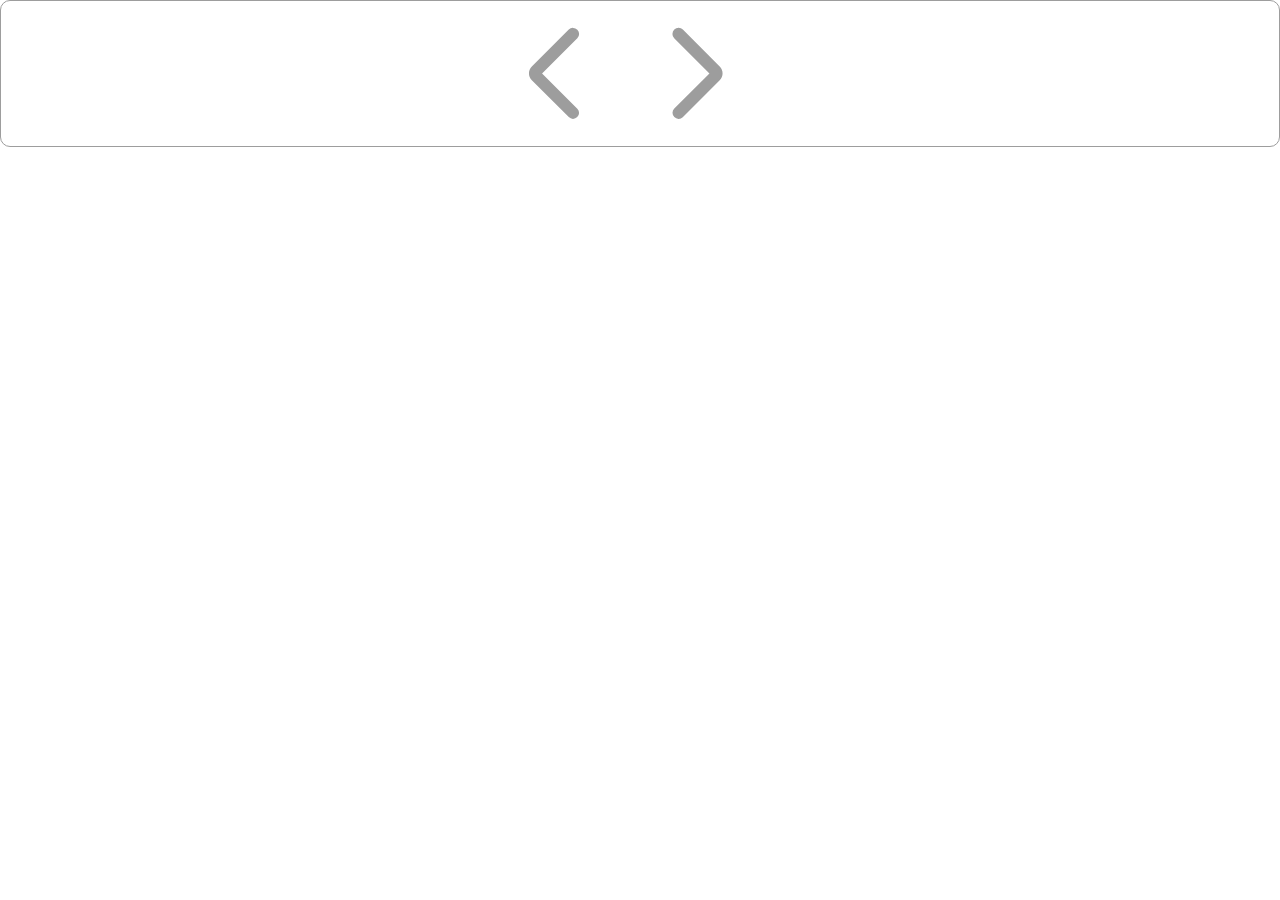
<file: index.html>
<!DOCTYPE html>
<html lang="en">
<head>
    <meta charset="UTF-8">
    <meta name="viewport" content="width=device-width, initial-scale=1.0">
    <title>Calendar</title>
    <link rel="stylesheet" href="style.css">
    <link rel="stylesheet" href="https://fonts.googleapis.com/css2?family=Material+Symbols+Rounded:opsz,wght,FILL,GRAD@20..48,100..700,0..1,-50..200" />
    <script src="script.js" defer></script>
</head>
<body>
    <div class="calendar-div">
        <div class="calendar-header">
            <p id="year"></p>
            <div class="controls">
            <span id="prev-month" class="material-symbols-rounded">arrow_back_ios</span>
            <p id="month"></p>
            <span id="next-month" class="material-symbols-rounded">arrow_forward_ios</span>
            </div>
        </div>
        <div class="calendar-body">
            <div id="weekdays"></div>
            <div id="days"></div>
        </div>
    </div>
</body>
</html>
</file>
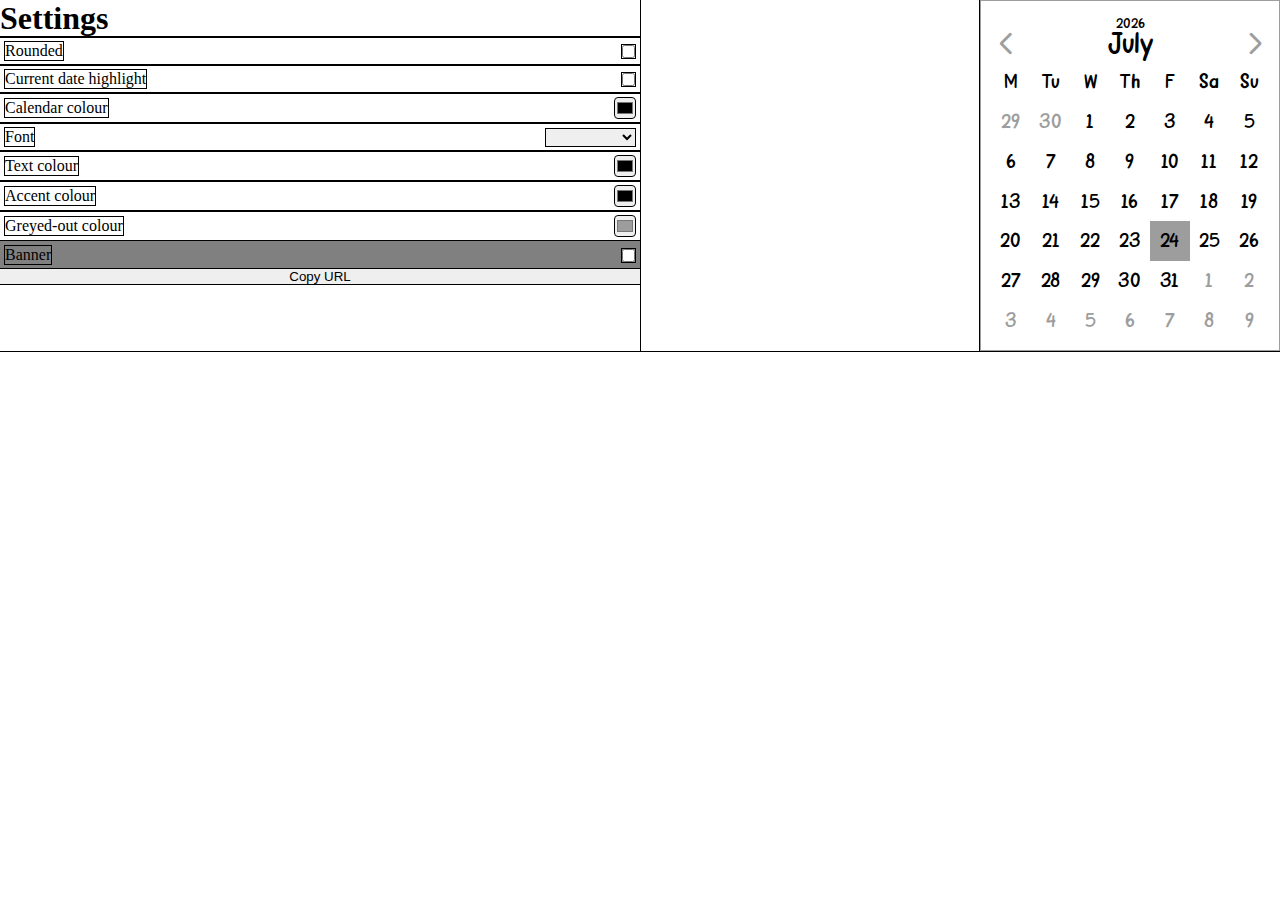
<file: interface/index.html>
<!DOCTYPE html>
<html lang="en">
<head>
    <meta charset="UTF-8">
    <meta name="viewport" content="width=device-width, initial-scale=1.0">
    <link rel="stylesheet" href="style.css"></style>
    <script src="script.js"></script>
    <title>Custom embeddable widget</title>
</head>
<body>
    <div class="settings">
        <h1>Settings</h1>
        <form action="" id="form">
        
            <div class="setting">
                <label for="rounded">Rounded</label>
                <input type="checkbox" class="toggle" id="rounded" name="rounded">
            </div>

            <div class="setting">
                <label for="currDate-highlight">Current date highlight</label>
                <input type="checkbox" class="toggle" id="currDate-highlight" name="currDate-highlight">
            </div>

            <div class="setting">
                <label>Calendar colour</label>
                <input id="calendar-colour" type="color" name="calendar-colour">
            </div>

            <div class="setting">
                <label for="font">Font</label>
                <select id="font" name="font" name="font">
                    <option>Papernotes</option>
                    <option>Romantic</option>
                    <option>tangerine</option>
                </select>
            </div>

            <div class="setting">
                <label>Text colour</label>
                <input id="text-colour" type="color" name="text-colour">
            </div>

            <div class="setting">
                <label>Accent colour</label>
                <input id="accent-colour" type="color" name="accent-colour">
            </div>

            <div class="setting">
                <label>Greyed-out colour</label>
                <input id="greyed-out-colour" type="color" name="greyed-out-colour">
            </div>

            <div class="big-setting banner">
                <div class="setting">
                    <label>Banner</label>
                    <input id="banner" type="checkbox" onclick="addSetting(this)">
                </div>
                <div class="setting banner secondary-setting">
                    <label class="">Banner image</label>
                    <input id="banner-img" type="file" name="banner-img">
                </div>
            </div>
            
            <button id="copy-url">Copy URL</button>
        </form>
    </div>

    <iframe src="../widget/widget.html" height="350.5" id="ppreview"></iframe>
</body>
</html>
</file>
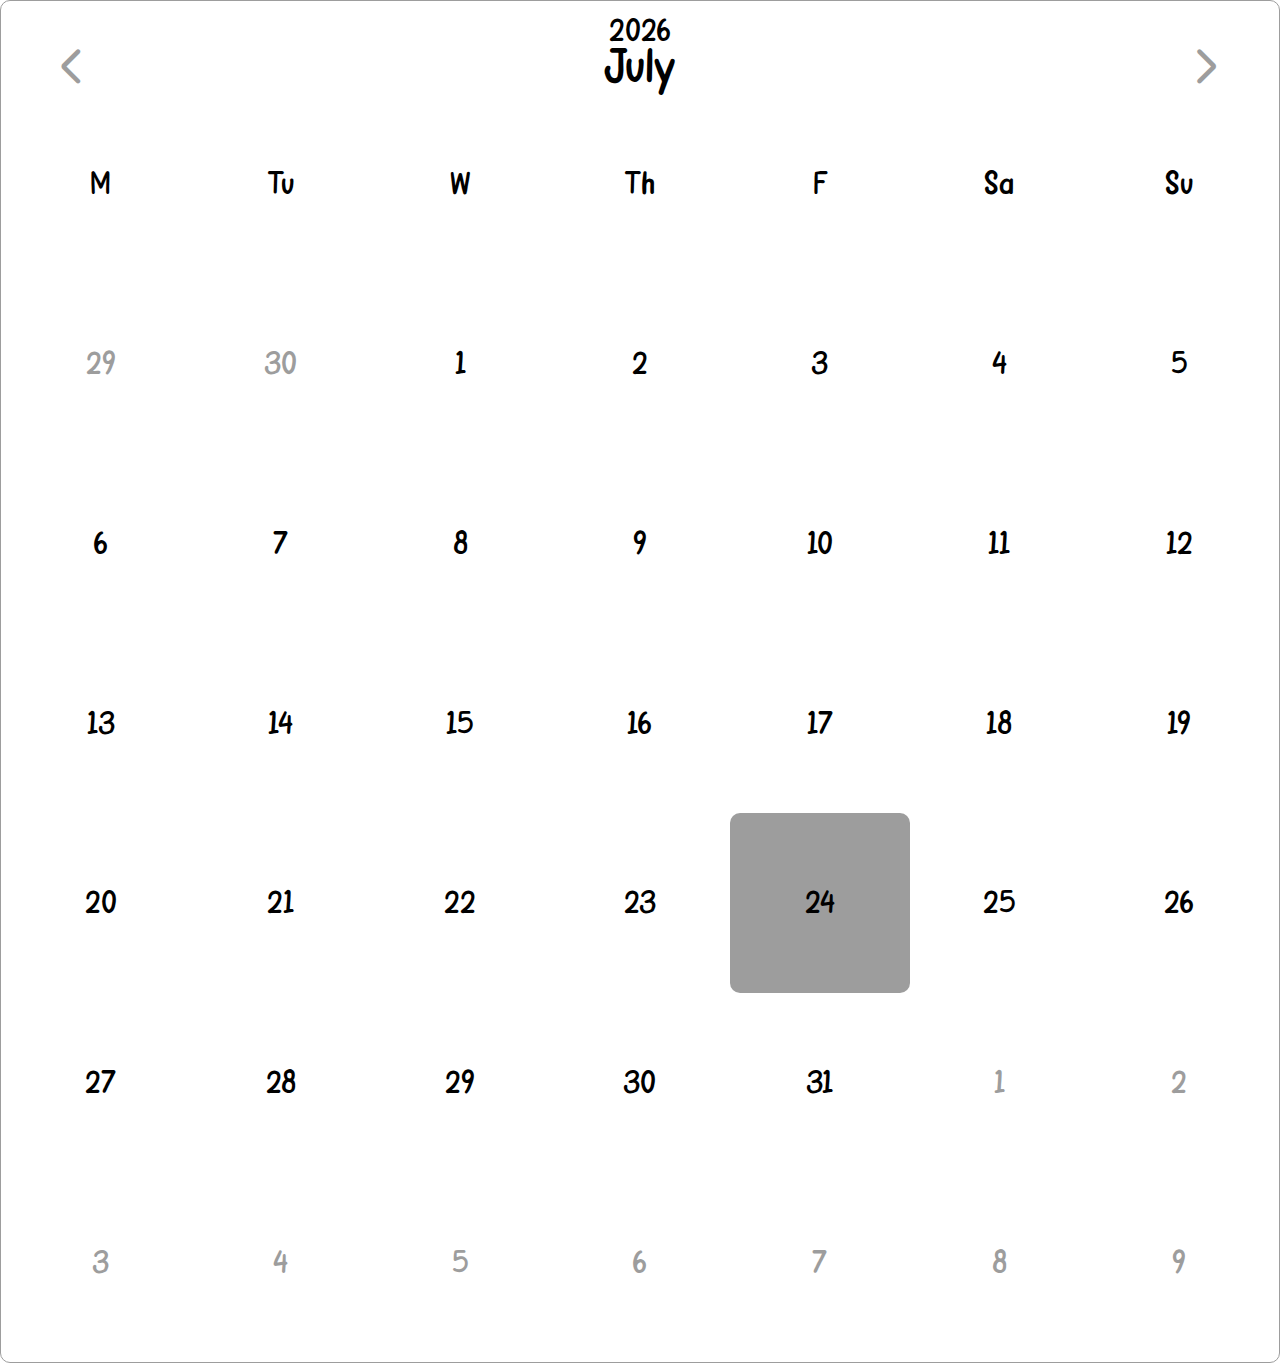
<file: widget/widget.html>
<!DOCTYPE html>
<html lang="en">
<head>
    <meta charset="UTF-8">
    <meta name="viewport" content="width=device-width, initial-scale=1.0">
    <title>Calendar</title>
    <link rel="stylesheet" href="widget.css">
    <link rel="stylesheet" href="https://fonts.googleapis.com/css2?family=Material+Symbols+Rounded:opsz,wght,FILL,GRAD@20..48,100..700,0..1,-50..200" />
    <script src="widget.js" defer></script>
</head>
<body>
    <div class="calendar-div">
        <div class="calendar-wrapper">
            <div class="calendar-header">
                <p id="year"></p>
                <div class="controls">
                    <span id="prev-month" class="material-symbols-rounded">arrow_back_ios</span>
                    <p id="month"></p>
                    <span id="next-month" class="material-symbols-rounded">arrow_forward_ios</span>
                </div>
            </div>
            <div class="calendar-body">
                <div id="weekdays"></div>
                <div id="days"></div>
            </div>
        </div>
    </div>
</body>
</html>
</file>
<file: style.css>
/* === Variables === */
:root {
  --bg-colour: none;
  --cal-colour: #ffffff;
  --accent: #dbdbdb;
  --border-rad: 10px;
  --debug-outline: none;
  --text: #000000;
  --greyed-out: #9d9d9d;
}

/* === Reset === */
* {
  box-sizing: border-box;
  margin: 0;
  padding: 0;
  border: 0;
}

html, body {
  width: 100%;
}

/* === Base === */
body {
  background-color: var(--bg-colour);
  font-family: papernotes;
  color: var(--text);
  user-select: none;
}

/* === Fonts === */
@font-face {
  font-family: romantic;
  src: url("fonts/ROMANTIC.TTF");
}

@font-face {
  font-family: papernotes;
  src: url("fonts/Papernotes.ttf");
}

@font-face {
  font-family: tangerine;
  src: url("fonts/tangerine.ttf");
}

/* === Icons === */
.material-symbols-rounded {
  font-variation-settings:
    'FILL' 0,
    'wght' 400,
    'GRAD' 0,
    'opsz' 24;
  cursor: pointer;
}

/* === Calendar === */
.calendar-div {
  display: flex;
  flex-direction: column;
  align-items: center;
  background-color: var(--cal-colour);
  max-width: 100%;
  height: 100%;
  border-radius: var(--border-rad);
  border: 1px solid var(--greyed-out);
  padding: 10px;
}

.calendar-wrapper {
  flex: 1;
  width: 100%;
}

/* Header */
.calendar-header {
  display: flex;
  flex-direction: column;
  align-items: center;
  flex-shrink: 0;
  outline: var(--debug-outline);
  width: 100%;
  height: auto;
  padding: 5px 0 5px 0;
}

#year { font-size: 5vw;}

.controls {
  display: flex;
  justify-content: center;
  align-items: center;
  font-size: 10vw
}

.controls > span { 
  color: var(--greyed-out);
  font-size: 9vw
}
.controls > span:hover { color: var(--text)}

/* Body */
.calendar-body {
  display: grid;
  grid-template-columns: repeat(7, 1fr);
  grid-template-rows: 1fr 6fr;
  grid-template-areas: 
    "weekday weekday weekday weekday weekday weekday weekday"
    "day     day     day     day     day     day     day";
  outline: var(--debug-outline);
  text-align: center;
  flex: 1;
  width: 100%;
  font-size: 7vw;
}


/* Weekdays */
#weekdays {
  grid-area: weekday;
  display: grid;
  grid-template-columns: repeat(7, 1fr);
}

#weekdays > p {
  display: flex;
  justify-content: center;
  align-items: center;
}

.weekday {
  outline: var(--debug-outline);
}

/* Days */
#days {
  grid-area: day;
  display: grid;
  grid-template-columns: repeat(7, 1fr);
}

.day,
.blank {
  position: relative;
  width: 100%;
  padding-bottom: 100%; /* height = width -> square */
  outline: var(--debug-outline);
  border-radius: var(--border-rad);
  background-color: transparent;
  color: var(--text);
  box-sizing: border-box;
}

.day > span,
.blank > span {
  position: absolute;
  top: 0; bottom: 0; left: 0; right: 0;
  display: flex;
  justify-content: center;
  align-items: center;
  user-select: none;
}

.blank { color: var(--greyed-out);}

.current-date {
  background-color: var(--accent);
  border-radius: var(--border-rad);
}
</file>
<file: widget/widget.css>
/* === Variables === */
:root {
  --bg-colour: none;
  --debug-outline: none;

  --border-rad: 10px;
  --border-colour: var(--greyed-out-colour);
  --currDateHighlight-colour: var(--greyed-out-colour);
  --currDateText-colour: var(--text-colour);
  --cal-colour: #ffffff;
  --font: papernotes;
  --text-colour: #000000;
  --greyed-out-colour: #9d9d9d;
  --banner: none;
}

/* === Reset === */
* {
  box-sizing: border-box;
  margin: 0;
  padding: 0;
  border: 0;
}

html, body {
  width: 100%;
}

/* === Base === */
body {
  background-color: var(--bg-colour);
  font-family: var(--font);
  color: var(--text);
  user-select: none;
}

/* === Fonts === */

@font-face {
  font-family: papernotes;
  src: url("fonts/Papernotes.ttf");
}

@font-face {
  font-family: tangerine;
  src: url("fonts/tangerine.ttf");
}

.rounded {
  border-radius: var(--border-rad);
}

/* === Icons === */
.material-symbols-rounded {
  font-variation-settings:
    'FILL' 0,
    'wght' 400,
    'GRAD' 0,
    'opsz' 24;
  cursor: pointer;
}

/* === Calendar === */
.calendar-div {
  display: flex;
  flex-direction: column;
  align-items: center;
  background-color: var(--cal-colour);
  max-width: 100%;
  border: 1px solid var(--border-colour);
  overflow: hidden;
}

.banner-div {
  display: none;
  height: 75px;
  width: 100%;
  overflow: hidden;
  background-color: var(--banner);
}

.banner-img {
  max-width: 100%; /*fit in banner-div*/
}

.calendar-wrapper {
  flex: 1;
  width: 100%;
  padding: 10px;
}

/* Header */
.calendar-header {
  display: flex;
  flex-direction: column;
  align-items: center;
  flex-shrink: 0;
  outline: var(--debug-outline);
  width: 100%;
  height: auto;
  padding: 5px 0 5px 0;
}

#year { font-size: clamp(0.9rem, 5vw, 2rem);}

.controls {
  display: flex;
  width: 100%;
  justify-content: space-between;
  align-items: center;
  font-size: clamp(1.2rem, 10vw, 3rem);
  outline: var(--debug-outline);
}

.controls > span { 
  display: flex;
  width: 10%;
  outline: var(--debug-outline);
  color: var(--greyed-out-colour);
  font-size: clamp(1.1rem, 9vw, 2.7rem);
  justify-content: center;
  align-items: center;
}
.controls > span:hover { color: var(--text-colour)}

#prev-month {
  padding-left: 15px;
}

.controls > p { outline: var(--debug-outline)}

/* Body */
.calendar-body {
  display: grid;
  grid-template-columns: repeat(7, 1fr);
  grid-template-rows: 1fr 6fr;
  grid-template-areas: 
    "weekday weekday weekday weekday weekday weekday weekday"
    "day     day     day     day     day     day     day";
  outline: var(--debug-outline);
  text-align: center;
  flex: 1;
  width: 100%;
  font-size: clamp(0.9rem, 7vw, 2rem);;
}


/* Weekdays */
#weekdays {
  grid-area: weekday;
  display: grid;
  grid-template-columns: repeat(7, 1fr);
}

#weekdays > p {
  display: flex;
  justify-content: center;
  align-items: center;
}

.weekday {
  outline: var(--debug-outline);
}

/* Days */
#days {
  grid-area: day;
  display: grid;
  grid-template-columns: repeat(7, 1fr);
}

.day,
.blank {
  position: relative;
  width: 100%;
  padding-bottom: 100%; /* height = width -> square */
  outline: var(--debug-outline);
  /* border-radius: var(--border-rad); */
  background-color: var(--cal-colour);
  color: var(--text-colour);
  box-sizing: border-box;
}

.day > span,
.blank > span {
  position: absolute;
  top: 0; bottom: 0; left: 0; right: 0;
  display: flex;
  justify-content: center;
  align-items: center;
  user-select: none;
}

.blank { color: var(--greyed-out-colour);}

.current-date {
  background-color: var(--currDateHighlight-colour);
  color: var(--currDateText-colour);
}
</file>
<file: interface/style.css>
/* === Variables === */
:root {
    --debug-outline: 1px solid;
}

/* === Reset === */
* {
  box-sizing: border-box;
  margin: 0;
  padding: 0;
  border: 0;
  outline: var(--debug-outline)
}

html, body {
  width: 100%;
}

/* === Layout === */

body {
    display: flex;
    justify-content: space-between;
}

/* === Settings === */

.settings {
    width: 50%;
}

form {
    display: flex;
    flex-direction: column;
}

.big-setting {
    display: flex;
    flex-direction: column;
    background-color: grey;
}
.setting {
    display: flex;
    justify-content: space-between;
    align-items: center;
    padding: 5px 5px;
}

.secondary-setting {
    display: none;
}

.secondary-setting.displayed {
    display: flex;
}

input[type=color] {
    width: 20px;
    height: 20px;
    border-radius: 15%;
}
</file>
